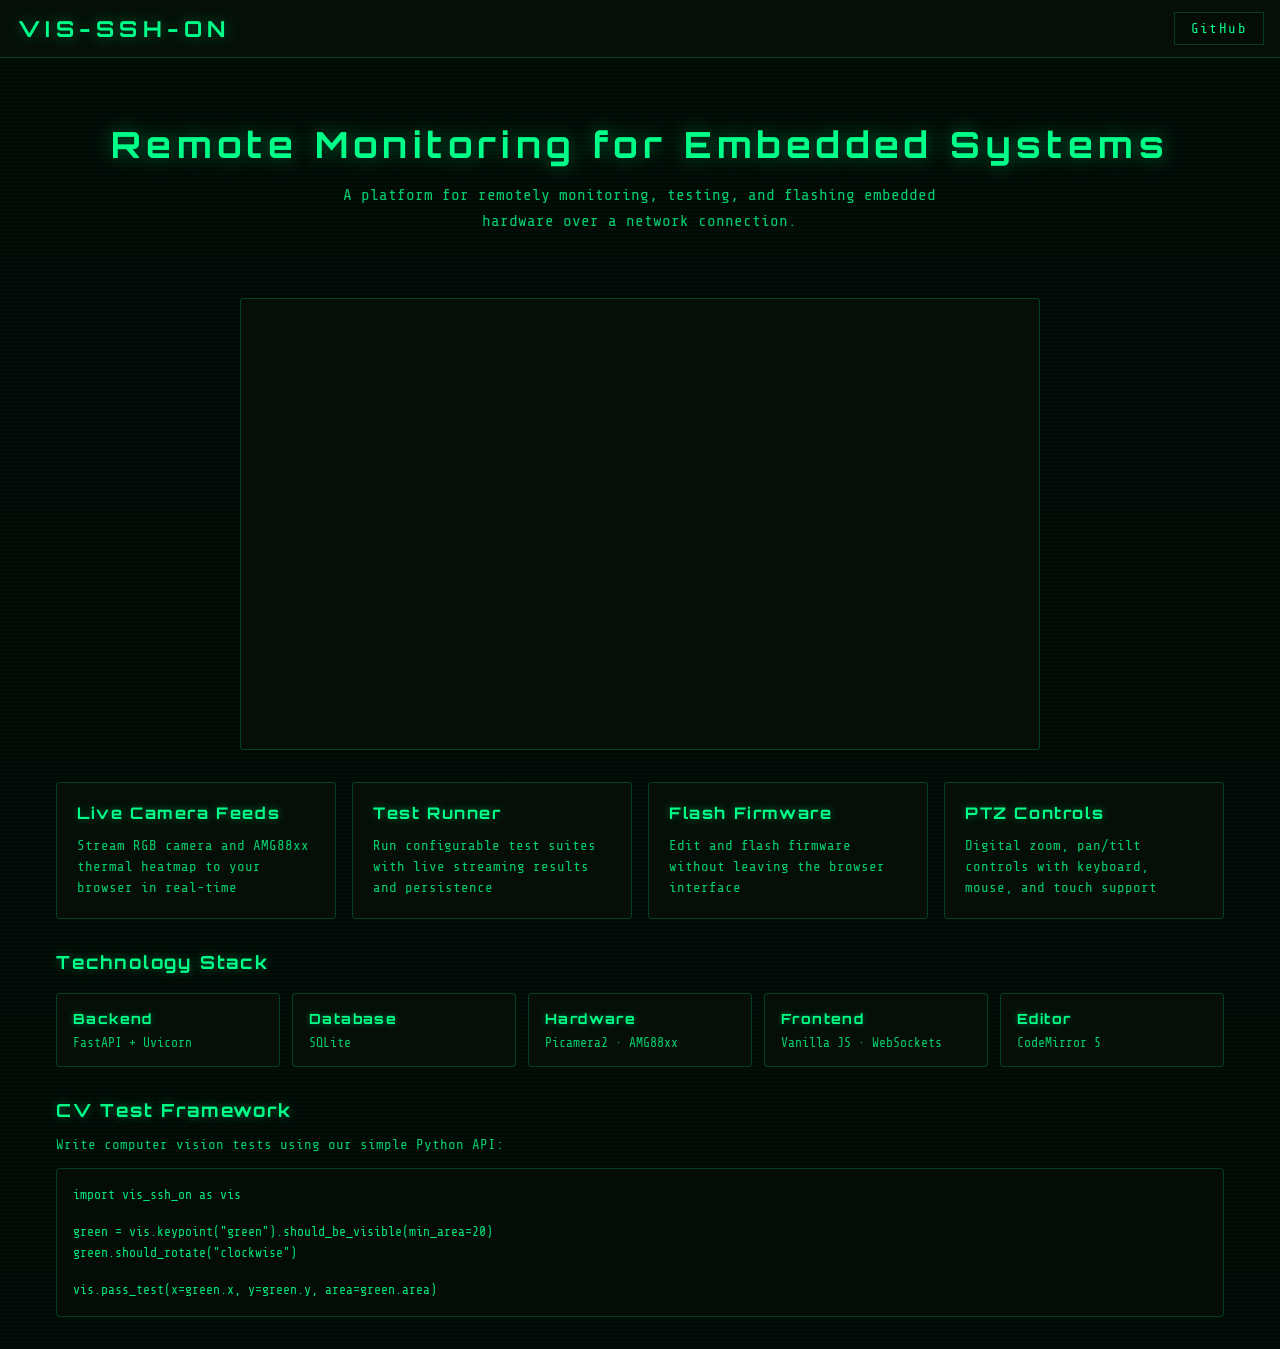
<file: docs/index.html>
<!DOCTYPE html>
<html lang="en">
<head>
  <meta charset="UTF-8">
  <meta name="viewport" content="width=device-width, initial-scale=1.0">
  <title>VIS-SSH-ON — Remote Monitoring for Embedded Systems</title>
  <link rel="icon" type="image/svg+xml" href="favicon.svg">
  <link rel="stylesheet" href="style.css">
</head>
<body>
  <header>
    <h1>VIS-SSH-ON</h1>
    <div class="header-actions">
      <a href="https://github.com/BenMiller0/VIS-SSH-ON" class="btn" target="_blank">GitHub</a>
    </div>
  </header>

  <main>
    <div class="hero">
      <h2>Remote Monitoring for Embedded Systems</h2>
      <p>A platform for remotely monitoring, testing, and flashing embedded hardware over a network connection.</p>
    </div>

    <section class="video">
      <div class="video-container">
        <iframe width="560" height="315" src="https://www.youtube.com/embed/UM7We8Olw6s" title="VIS-SSH-ON Demo" frameborder="0" allow="accelerometer; autoplay; clipboard-write; encrypted-media; gyroscope; picture-in-picture" allowfullscreen></iframe>
      </div>
    </section>

    <section class="features">
      <div class="feature-card">
        <h3>Live Camera Feeds</h3>
        <p>Stream RGB camera and AMG88xx thermal heatmap to your browser in real-time</p>
      </div>
      <div class="feature-card">
        <h3>Test Runner</h3>
        <p>Run configurable test suites with live streaming results and persistence</p>
      </div>
      <div class="feature-card">
        <h3>Flash Firmware</h3>
        <p>Edit and flash firmware without leaving the browser interface</p>
      </div>
      <div class="feature-card">
        <h3>PTZ Controls</h3>
        <p>Digital zoom, pan/tilt controls with keyboard, mouse, and touch support</p>
      </div>
    </section>

    <section class="tech-stack">
      <h3>Technology Stack</h3>
      <div class="tech-grid">
        <div class="tech-item">
          <strong>Backend</strong>
          <span>FastAPI + Uvicorn</span>
        </div>
        <div class="tech-item">
          <strong>Database</strong>
          <span>SQLite</span>
        </div>
        <div class="tech-item">
          <strong>Hardware</strong>
          <span>Picamera2 · AMG88xx</span>
        </div>
        <div class="tech-item">
          <strong>Frontend</strong>
          <span>Vanilla JS · WebSockets</span>
        </div>
        <div class="tech-item">
          <strong>Editor</strong>
          <span>CodeMirror 5</span>
        </div>
      </div>
    </section>

    <section class="cv-tests">
      <h3>CV Test Framework</h3>
      <p>Write computer vision tests using our simple Python API:</p>
      <div class="code-block">
        <code>import vis_ssh_on as vis</code>
        <code></code>
        <code>green = vis.keypoint("green").should_be_visible(min_area=20)</code>
        <code>green.should_rotate("clockwise")</code>
        <code></code>
        <code>vis.pass_test(x=green.x, y=green.y, area=green.area)</code>
      </div>
    </section>
  </main>
</body>
</html>
</file>
<file: docs/style.css>
@import url('https://fonts.googleapis.com/css2?family=Orbitron:wght@700&family=Share+Tech+Mono&display=swap');

:root {
  --green:            #00ff88;
  --green-dim:        #00ff8866;
  --green-glow:       #00ff8822;
  --green-faint:      rgba(0,255,136,.06);
  --red:              #ff3b3b;
  --yellow:           #ffe066;
  --bg:               #020a06;
  --bg-panel:         #050f08;
  --bg-dark:          #040c07;
  --border:           #00ff8833;
  --border-bright:    #00ff8866;

  --font-display:     'Orbitron', sans-serif;
  --font-mono:        'Share Tech Mono', monospace;

  --padding:          12px 16px;
  --transition-duration: 0.15s;
  --transition-timing:   ease;
}

*, *::before, *::after {
  box-sizing: border-box;
  margin: 0;
  padding: 0;
}

body {
  background-color: var(--bg);
  color: var(--green);
  font-family: var(--font-mono);
  min-height: 100vh;
  display: flex;
  flex-direction: column;

  background-image: repeating-linear-gradient(
    0deg,
    transparent,
    transparent 2px,
    rgba(0, 255, 136, 0.015) 2px,
    rgba(0, 255, 136, 0.015) 4px
  );
}

header {
  background-color: var(--bg-panel);
  border-bottom: 1px solid var(--border);
  display: flex;
  align-items: center;
  justify-content: space-between;
  padding: var(--padding);
  animation: fadeIn 0.6s ease;

  h1 {
    font-family: var(--font-display);
    font-size: clamp(14px, 2.5vw, 22px);
    letter-spacing: 0.25em;
    color: var(--green);
    text-shadow: 0 0 16px var(--green-dim);
    padding: 0.1rem;
  }
}

.header-actions {
  display: flex;
  gap: 8px;
  align-items: center;
  flex-shrink: 0;
}

.btn {
  background-color: var(--bg-dark);
  border: 1px solid var(--border);
  color: var(--green);
  padding: 8px 16px;
  text-decoration: none;
  font-family: var(--font-mono);
  font-size: 14px;
  letter-spacing: 0.1em;
  transition: all var(--transition-duration) var(--transition-timing);
  cursor: pointer;
}

.btn:hover {
  background-color: var(--green-faint);
  border-color: var(--border-bright);
  box-shadow: 0 0 12px var(--green-glow);
}

main {
  flex: 1;
  display: flex;
  flex-direction: column;
  align-items: center;
  gap: 32px;
  padding: 32px 16px;
  animation: fadeIn 0.8s ease;
  max-width: 1200px;
  margin: 0 auto;
  width: 100%;
}

.hero {
  text-align: center;
  padding: 32px 0;

  h2 {
    font-family: var(--font-display);
    font-size: clamp(24px, 4vw, 36px);
    letter-spacing: 0.15em;
    color: var(--green);
    text-shadow: 0 0 20px var(--green-dim);
    margin-bottom: 16px;
  }

  p {
    font-size: 16px;
    opacity: 0.8;
    max-width: 600px;
    margin: 0 auto;
    line-height: 1.6;
  }
}

.video {
  width: 100%;
  max-width: 800px;
}

.video-container {
  position: relative;
  padding-bottom: 56.25%;
  height: 0;
  overflow: hidden;
  border: 1px solid var(--border);
  border-radius: 4px;
  background-color: var(--bg-panel);
}

.video-container iframe {
  position: absolute;
  top: 0;
  left: 0;
  width: 100%;
  height: 100%;
}

section {
  width: 100%;
}

.features {
  display: grid;
  grid-template-columns: repeat(auto-fit, minmax(250px, 1fr));
  gap: 16px;
}

.feature-card {
  background-color: var(--bg-panel);
  border: 1px solid var(--border);
  padding: 20px;
  border-radius: 4px;
  transition: all var(--transition-duration) var(--transition-timing);

  h3 {
    font-family: var(--font-display);
    font-size: 16px;
    letter-spacing: 0.1em;
    color: var(--green);
    margin-bottom: 12px;
    text-shadow: 0 0 8px var(--green-dim);
  }

  p {
    font-size: 14px;
    opacity: 0.8;
    line-height: 1.5;
  }

  &:hover {
    border-color: var(--border-bright);
    box-shadow: 0 0 16px var(--green-glow);
  }
}

.tech-stack {
  h3 {
    font-family: var(--font-display);
    font-size: 18px;
    letter-spacing: 0.1em;
    color: var(--green);
    text-shadow: 0 0 10px var(--green-dim);
    margin-bottom: 20px;
  }
}

.tech-grid {
  display: grid;
  grid-template-columns: repeat(auto-fit, minmax(200px, 1fr));
  gap: 12px;
}

.tech-item {
  background-color: var(--bg-panel);
  border: 1px solid var(--border);
  padding: 16px;
  border-radius: 4px;
  display: flex;
  flex-direction: column;
  gap: 8px;

  strong {
    font-family: var(--font-display);
    font-size: 14px;
    letter-spacing: 0.1em;
    color: var(--green);
    text-shadow: 0 0 6px var(--green-dim);
  }

  span {
    font-size: 13px;
    opacity: 0.8;
  }
}

.cv-tests {
  h3 {
    font-family: var(--font-display);
    font-size: 18px;
    letter-spacing: 0.1em;
    color: var(--green);
    text-shadow: 0 0 10px var(--green-dim);
    margin-bottom: 16px;
  }

  p {
    font-size: 14px;
    opacity: 0.8;
    margin-bottom: 16px;
  }
}

.code-block {
  background-color: var(--bg-dark);
  border: 1px solid var(--border);
  padding: 16px;
  border-radius: 4px;
  overflow-x: auto;

  code {
    display: block;
    font-family: var(--font-mono);
    font-size: 13px;
    line-height: 1.6;
    color: var(--green);
    opacity: 0.9;

    &:empty {
      height: 16px;
    }
  }
}

footer {
  background-color: var(--bg-panel);
  border-top: 1px solid var(--border);
  padding: var(--padding);
  text-align: center;
  font-size: 14px;
  opacity: 0.7;
  animation: fadeIn 1s ease;
}

@keyframes fadeIn {
  from {
    opacity: 0;
    transform: translateY(10px);
  }
  to {
    opacity: 1;
    transform: translateY(0);
  }
}

@media (max-width: 768px) {
  header {
    flex-direction: column;
    gap: 12px;
  }

  .hero {
    padding: 24px 0;
  }

  .features {
    grid-template-columns: 1fr;
  }

  .tech-grid {
    grid-template-columns: 1fr;
  }
}
</file>
